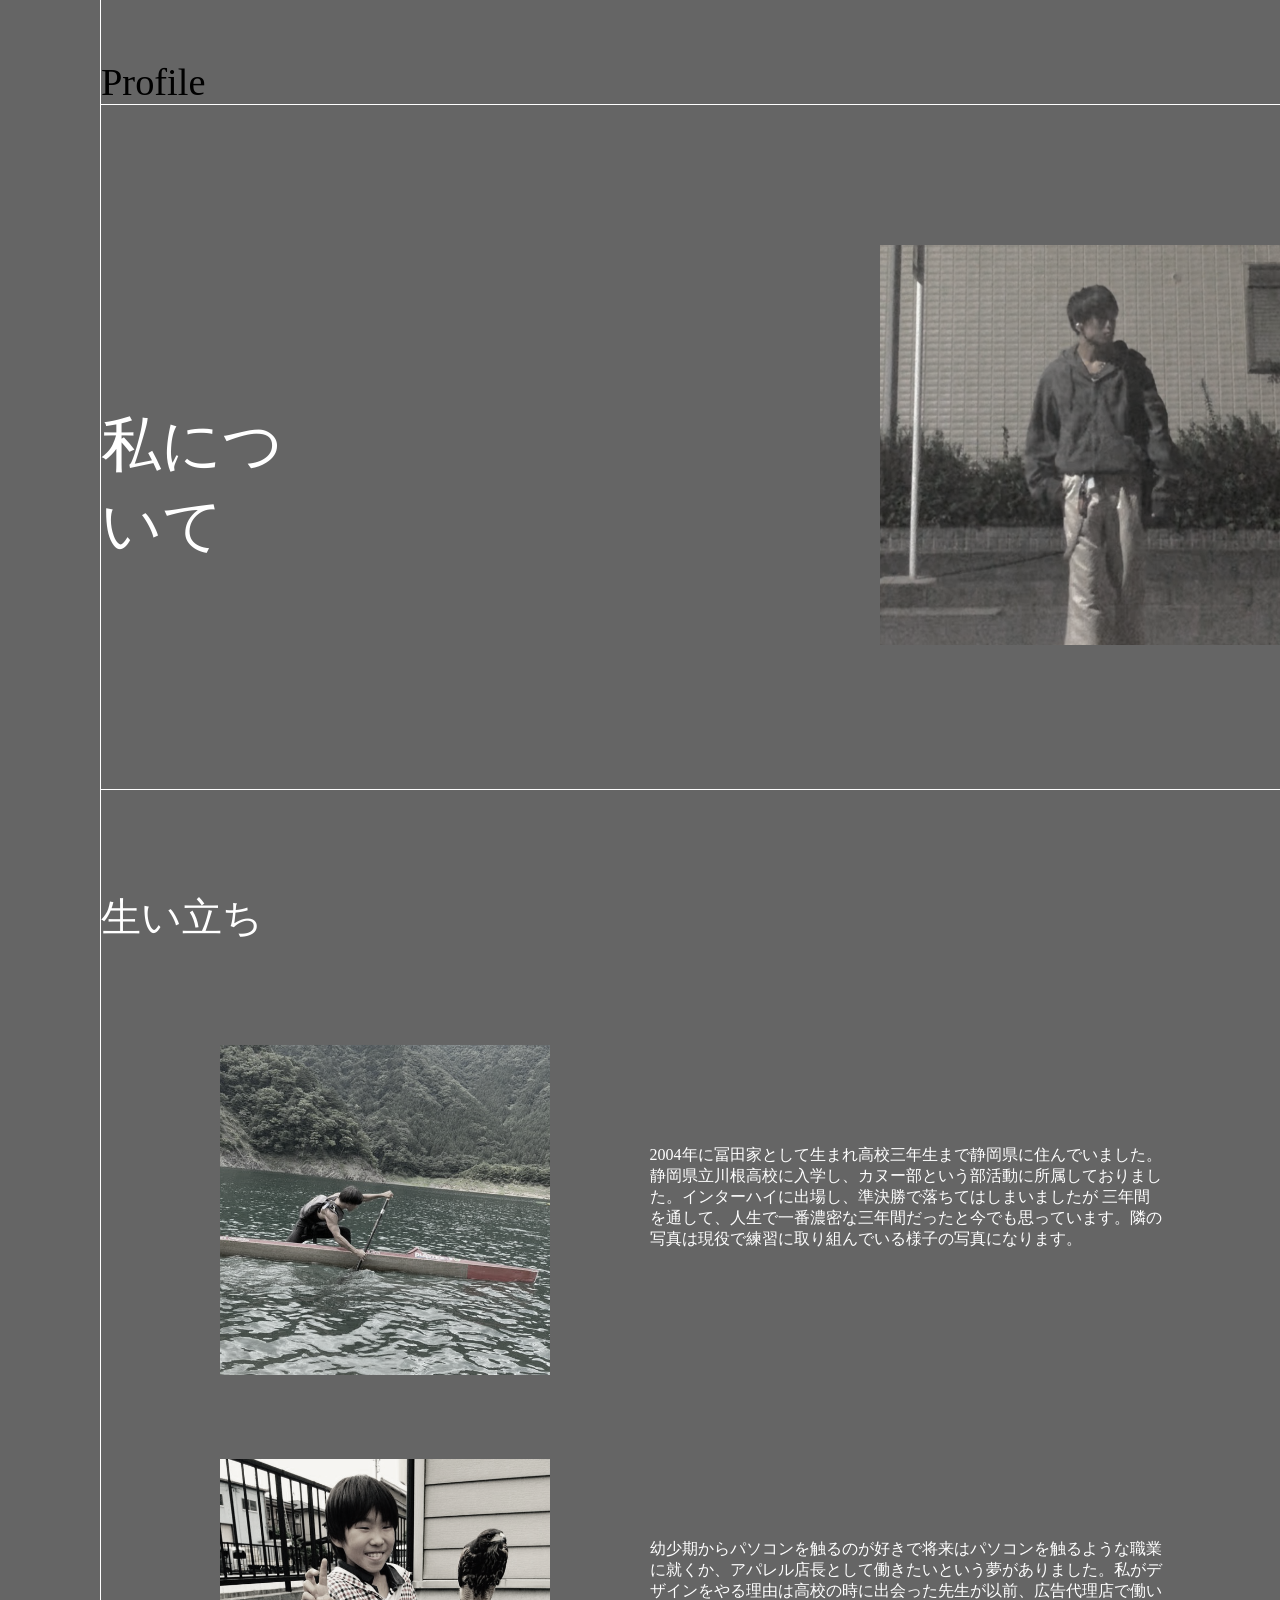
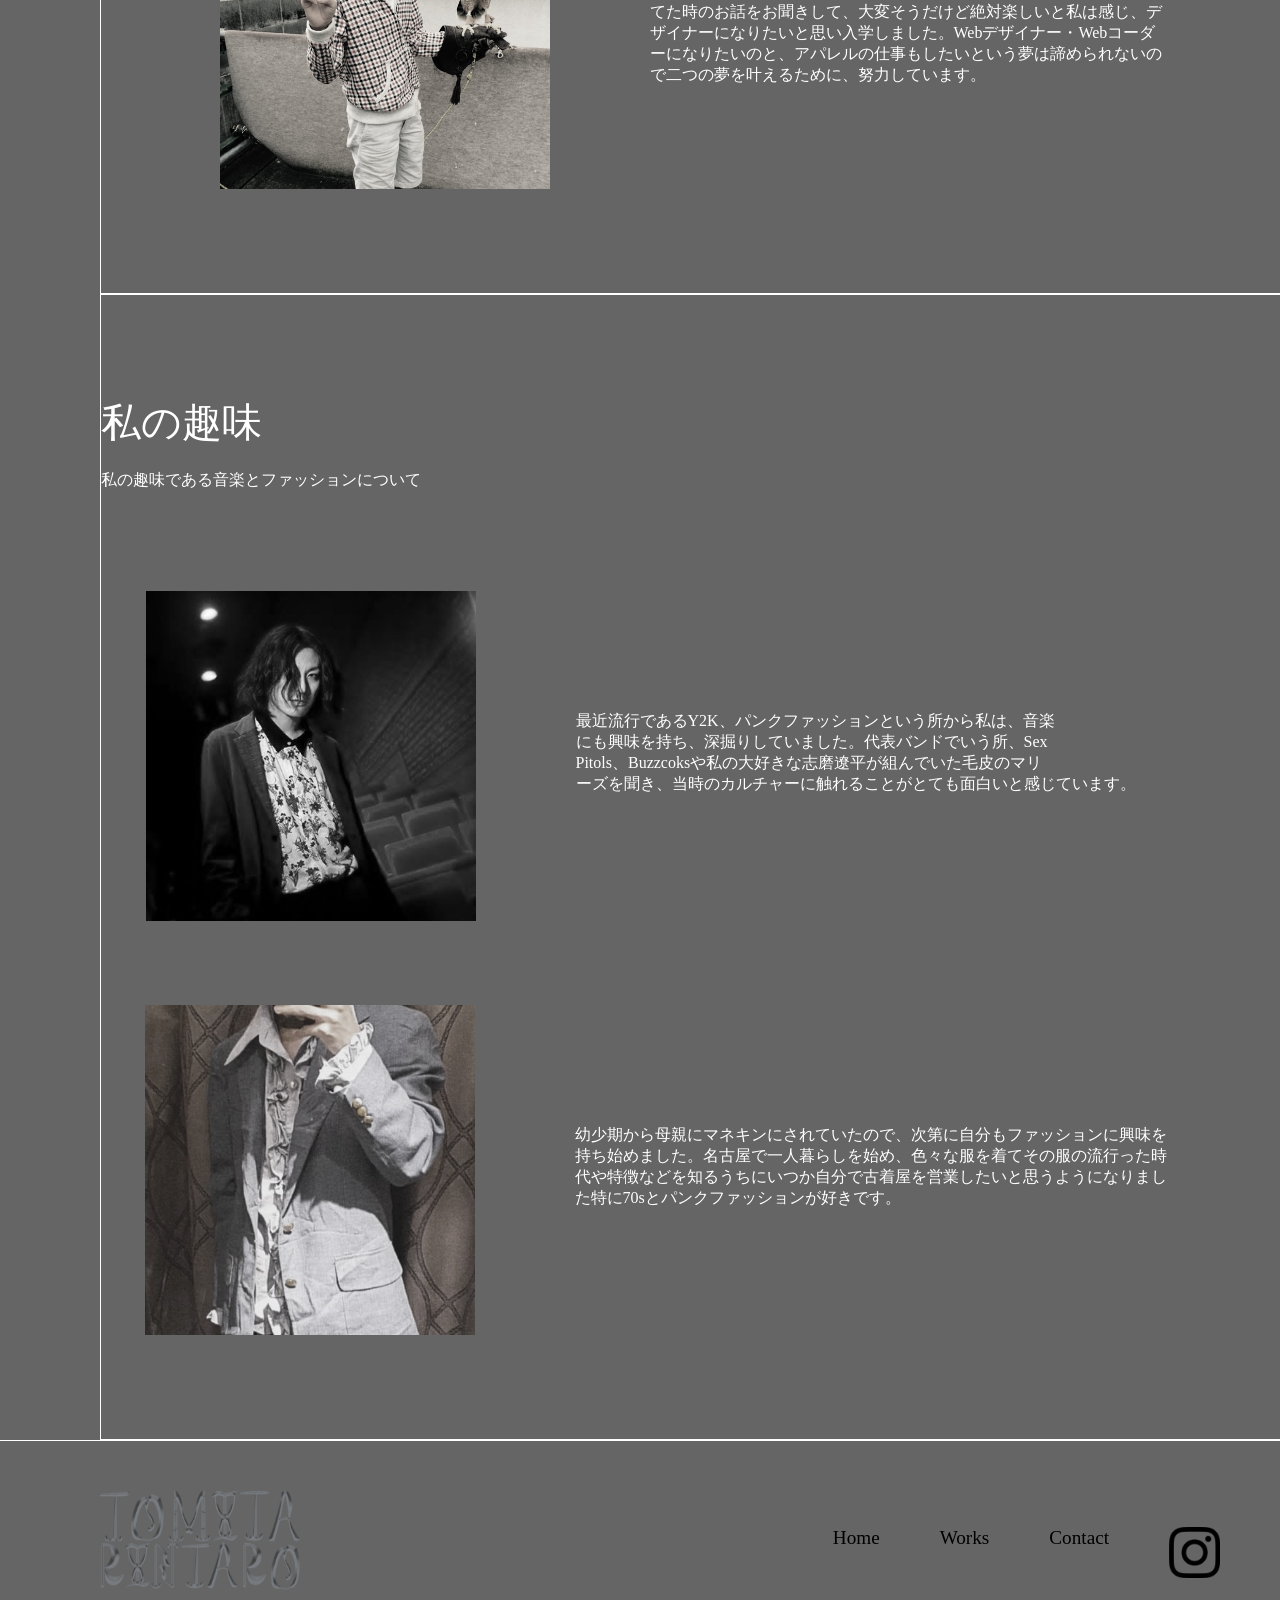
<file: profile.html>
<!DOCTYPE html>
<html lang="ja">

<head>
    <meta charset="UTF-8">
    <meta name="viewport" content="width=device-width, initial-scale=1.0">
    <title>Document</title>
    <link rel="stylesheet" href="assets/css/profile.css">
</head>

<body>
    <div class="top-box2">
        <header id="header">
            <div id="header_menu">
                <div class="header_logo">
                    <div class="header_Profile">
                        <p>Profile</p>
                    </div>
                </div>
            </div>
        </header>

        <section id="main-profile">
            <div class="main-title">
                <p>私について</p>
            </div>
            <div class="main-img">
                <img src="assets/img/profile-img/Profileimage.png" width="400" height="400">
            </div>
        </section>
    </div>

    <div class="upbringing-box">
        <section id="upbringing-title">
            <div class="upbringing-text">
                <p>生い立ち</p>
            </div>
            <section id="upbringing-main1">
                <div class="main1-img">
                    <img src="assets/img/profile-img/canoe.png" alt="" width="330" height="330">
                </div>
                <div class="Main-text">
                    <p>2004年に冨田家として生まれ高校三年生まで静岡県に住んでいました。<br>静岡県立川根高校に入学し、カヌー部という部活動に所属しておりまし<br>た。インターハイに出場し、準決勝で落ちてはしまいましたが
                        三年間<br>を通して、人生で一番濃密な三年間だったと今でも思っています。隣の<br>写真は現役で練習に取り組んでいる様子の写真になります。</p>
                </div>
            </section>
            <section id="upbringing-main2">
                <div class="main2-img">
                    <img src="assets/img/profile-img/upbringing2.png" alt="" width="330" height="330">
                </div>
                <div class="Main-text2">
                    <p>
                        幼少期からパソコンを触るのが好きで将来はパソコンを触るような職業<br>に就くか、アパレル店長として働きたいという夢がありました。私がデ<br>ザインをやる理由は高校の時に出会った先生が以前、広告代理店で働い<br>てた時のお話をお聞きして、大変そうだけど絶対楽しいと私は感じ、デ<br>ザイナーになりたいと思い入学しました。Webデザイナー・Webコーダ<br>ーになりたいのと、アパレルの仕事もしたいという夢は諦められないの<br>で二つの夢を叶えるために、努力しています。
                    </p>
                </div>
            </section>
        </section>
    </div>

    <div class="hobby-box">
        <section id="hobby-title">
            <div class="hobby-titletext">
                <p>私の趣味</p>
            </div>
            <div class="hobby-subtext">
                <p>私の趣味である音楽とファッションについて</p>
            </div>
        </section>
        <section id="hobby-main">
            <div class="hobby-img">
                <img src="assets/img/profile-img/hobby1.png" alt="" width="330" height="330">
            </div>
            <div class="hobby-maintext">
                <p>最近流行であるY2K、パンクファッションという所から私は、音楽<br>にも興味を持ち、深掘りしていました。代表バンドでいう所、Sex<br>Pitols、Buzzcoksや私の大好きな志磨遼平が組んでいた毛皮のマリ<br>ーズを聞き、当時のカルチャーに触れることがとても面白いと感じています。</p>
            </div>
        </section>
        <section id="hobby-main2">
            <div class="hobby-img2">
                <img src="assets/img/profile-img/hobby2.png" alt="" width="330" height="330">
            </div>
            <div class="hobby-maintext2">
                <p>
                    幼少期から母親にマネキンにされていたので、次第に自分もファッションに興味を<br>持ち始めました。名古屋で一人暮らしを始め、色々な服を着てその服の流行った時<br>代や特徴などを知るうちにいつか自分で古着屋を営業したいと思うようになりまし<br>た特に70sとパンクファッションが好きです。
                </p>
            </div>
        </section>
    </div>

    <div class="footer-box">
        <section id="footer">
            <div class="footer-img">
                <img src="assets/img/name.png" alt="" width="200px" height="100px">
            </div>
        </section>
        <div class="footer-flex">
            <nav class="footer_nav">
                <ul class="ul_list">
                    <li><a href="index.html">Home</a></li>
                </ul>
                <ul class="ul_list2">
                    <li><a href="sakae.html">Works</a></li>
                </ul>
                <ul class="ul_list3">
                    <li><a href="mailto:rintaroutomita777@gmail.com">Contact</a></li>
                </ul>
                <div class="insta-img">
                    <a href="">
                        <img src="assets/img/instagram.png" alt="" width="51" height="51" >
                    </a>
                </div>
            </nav>
        </div>
    </div>
</body>

</html>
</file>
<file: assets/css/profile.css>
@charset "UTF-8";
* {
  padding: 0;
  margin: 0;
  box-sizing: border-box;
}

body {
  background-color: #656565;
}

ul,
li {
  list-style-type: none;
}
ul a,
li a {
  display: inline-block;
  transition: all 0.3s ease 0s;
  text-decoration: none;
  color: inherit;
}
ul a:hover,
li a:hover {
  cursor: pointer;
  transform: scale(1.2);
}

.top-box2 {
  border-left: 1px solid #fff;
  margin-left: 6.25rem;
}

#header {
  display: flex;
  border-bottom: 1px solid #fff;
}
#header #header_menu .header_logo .header_Profile {
  margin-top: 3.75rem;
  font-family: "游明朝", "Yu Mincho", YuMincho, "Hiragino Mincho Pro", serif;
  font-size: 3vw;
}

@media screen and (max-width: 480px) {
  .top-box2 {
    border-left: 1px solid #fff;
    margin-left: 30px;
  }
  #header {
    border-bottom: 1px solid #fff;
  }
  #header #header_menu .header_logo .header_Profile {
    margin-top: 50px;
    font-size: 5vw;
    font-weight: 400;
  }
}
#main-profile {
  display: flex;
}
#main-profile .main-title {
  font-family: "Hiragino Sans", sans-serif;
  font-weight: 500;
  font-size: 60px;
  color: #fff;
  margin-right: 34.375rem;
  margin-top: 18.75rem;
}
#main-profile .main-img {
  margin-top: 8.75rem;
  margin-bottom: 8.75rem;
}

@media screen and (max-width: 480px) {
  #main-profile .main-title {
    font-weight: 400;
    font-size: 30px;
    margin-right: 30px;
    margin-top: 50px;
  }
  #main-profile .main-img {
    margin-top: 20px;
    margin-left: 30px;
    margin-bottom: 20px;
  }
  #main-profile .main-img img {
    width: 100px;
    height: 100px;
  }
}
.upbringing-box {
  border-top: 1px solid #fff;
  border-left: 1px solid #fff;
  border-bottom: 1px solid #fff;
  margin-left: 6.25rem;
}
.upbringing-box #upbringing-title .upbringing-text {
  margin-top: 6.25rem;
  color: #fff;
  font-size: 40px;
  font-family: "Hiragino Sans", sans-serif;
  font-weight: 500;
}
.upbringing-box #upbringing-main1 {
  display: flex;
  justify-content: center;
  margin-top: 6.25rem;
  margin-bottom: 5rem;
}
.upbringing-box #upbringing-main1 .main1-img {
  padding-right: 6.25rem;
}
.upbringing-box #upbringing-main1 .Main-text {
  color: #fff;
  margin-top: 6.25rem;
}
.upbringing-box #upbringing-main2 {
  display: flex;
  justify-content: center;
  margin-bottom: 6.25rem;
}
.upbringing-box #upbringing-main2 .main2-img {
  padding-right: 6.25rem;
}
.upbringing-box #upbringing-main2 .Main-text2 {
  color: #fff;
  margin-top: 5rem;
}

@media screen and (max-width: 480px) {
  .upbringing-box {
    border-bottom: 0.5px solid #fff;
    margin-left: 30px;
  }
  .upbringing-box #upbringing-title .upbringing-text {
    margin-top: 50px;
    font-size: 5vw;
  }
  .upbringing-box #upbringing-main1 {
    margin-top: 30px;
    margin-bottom: 50px;
  }
  .upbringing-box #upbringing-main1 .main1-img {
    padding-right: 10px;
  }
  .upbringing-box #upbringing-main1 .main1-img img {
    width: 80px;
    height: 80px;
  }
  .upbringing-box #upbringing-main1 .Main-text {
    margin-left: 10px;
    margin-top: 15px;
    font-size: 7px;
  }
  .upbringing-box #upbringing-main2 {
    margin-bottom: 50px;
  }
  .upbringing-box #upbringing-main2 .main2-img {
    padding-right: 10px;
  }
  .upbringing-box #upbringing-main2 .main2-img img {
    width: 80px;
    height: 80px;
  }
  .upbringing-box #upbringing-main2 .Main-text2 {
    font-size: 7px;
    margin-top: 5px;
    margin-left: 10px;
  }
}
.hobby-box {
  border-left: 1px solid #fff;
  border-top: 1px solid #fff;
  border-bottom: 1px solid #fff;
  margin-left: 6.25rem;
}
.hobby-box #hobby-title .hobby-titletext {
  color: #fff;
  margin-top: 6.25rem;
  font-size: 40px;
  font-family: "Hiragino Sans", sans-serif;
}
.hobby-box #hobby-title .hobby-subtext {
  color: #fff;
  margin-top: 1.25rem;
}
.hobby-box #hobby-main {
  display: flex;
  justify-content: center;
  margin-top: 6.25rem;
  margin-bottom: 5rem;
}
.hobby-box #hobby-main .hobby-img {
  padding-right: 6.25rem;
}
.hobby-box #hobby-main .hobby-maintext {
  padding-right: 6.25rem;
  margin-top: 7.5rem;
  color: #fff;
}
.hobby-box #hobby-main2 {
  display: flex;
  justify-content: center;
  margin-bottom: 6.25rem;
}
.hobby-box #hobby-main2 .hobby-img2 {
  padding-right: 6.25rem;
  padding-left: 30px;
}
.hobby-box #hobby-main2 .hobby-maintext2 {
  margin-top: 7.5rem;
  color: #fff;
  padding-right: 6.25rem;
}

@media screen and (max-width: 480px) {
  .hobby-box {
    margin-left: 30px;
    border-left: 1px solid #fff;
    border-top: 0.5px solid #fff;
    border-bottom: 0.5px solid #fff;
  }
  .hobby-box #hobby-title .hobby-titletext {
    font-size: 5vw;
    margin-top: 50px;
  }
  .hobby-box #hobby-title .hobby-subtext {
    margin-top: 20px;
    font-size: 15px;
  }
  .hobby-box #hobby-main {
    margin-bottom: 50px;
    margin-top: 30px;
  }
  .hobby-box #hobby-main .hobby-img {
    padding-left: 10px;
    padding-right: 0px;
  }
  .hobby-box #hobby-main .hobby-img img {
    width: 80px;
    height: 80px;
  }
  .hobby-box #hobby-main .hobby-maintext {
    padding-right: 0px;
    margin-left: 20px;
    margin-top: 15px;
    font-size: 7px;
  }
  .hobby-box #hobby-main2 {
    margin-bottom: 50px;
  }
  .hobby-box #hobby-main2 .hobby-img2 {
    padding-left: 10px;
    padding-right: 0px;
  }
  .hobby-box #hobby-main2 .hobby-img2 img {
    width: 80px;
    height: 80px;
  }
  .hobby-box #hobby-main2 .hobby-maintext2 {
    padding-right: 0px;
    margin-left: 20px;
    margin-top: 20px;
    font-size: 6.5px;
  }
}
.footer-box {
  display: flex;
  border-top: 1px solid #fff;
}
.footer-box #footer .footer-img {
  padding-top: 25%;
  padding-bottom: 25%;
  padding-left: 50%;
}
.footer-box .footer-flex {
  display: flex;
  justify-content: flex-end;
  margin-top: 5.375rem;
  width: 100vw;
}
.footer-box .footer-flex .footer_nav {
  display: flex;
  justify-content: center;
  font-size: 1.5vw;
  font-family: "游明朝", "Yu Mincho", YuMincho, "Hiragino Mincho Pro", serif;
}
.footer-box .footer-flex .footer_nav .ul_list2 {
  margin-left: 3.75rem;
  margin-right: 3.75rem;
}
.footer-box .footer-flex .footer_nav .ul_list3 {
  margin-right: 3.75rem;
}
.footer-box .footer-flex .footer_nav .insta-img {
  padding-right: 3.75rem;
}

@media screen and (max-width: 480px) {
  .footer-box {
    border-top: 0.5px solid #fff;
  }
  .footer-box #footer .footer-img {
    padding-top: 50px;
    padding-bottom: 50px;
    padding-left: 30px;
  }
  .footer-box #footer .footer-img img {
    width: 100px;
    height: 50px;
  }
  .footer-box .footer-flex {
    width: 100vw;
  }
  .footer-box .footer-flex .footer_nav {
    font-size: 10px;
    margin-left: 20px;
  }
  .footer-box .footer-flex .footer_nav .ul_list {
    margin-left: 20px;
  }
  .footer-box .footer-flex .footer_nav .ul_list2 {
    margin-left: 20px;
    margin-right: 20px;
  }
  .footer-box .footer-flex .footer_nav .ul_list3 {
    margin-right: 20px;
  }
  .footer-box .footer-flex .footer_nav .insta-img img {
    width: 30px;
    height: 30px;
  }
}/*# sourceMappingURL=profile.css.map */
</file>
